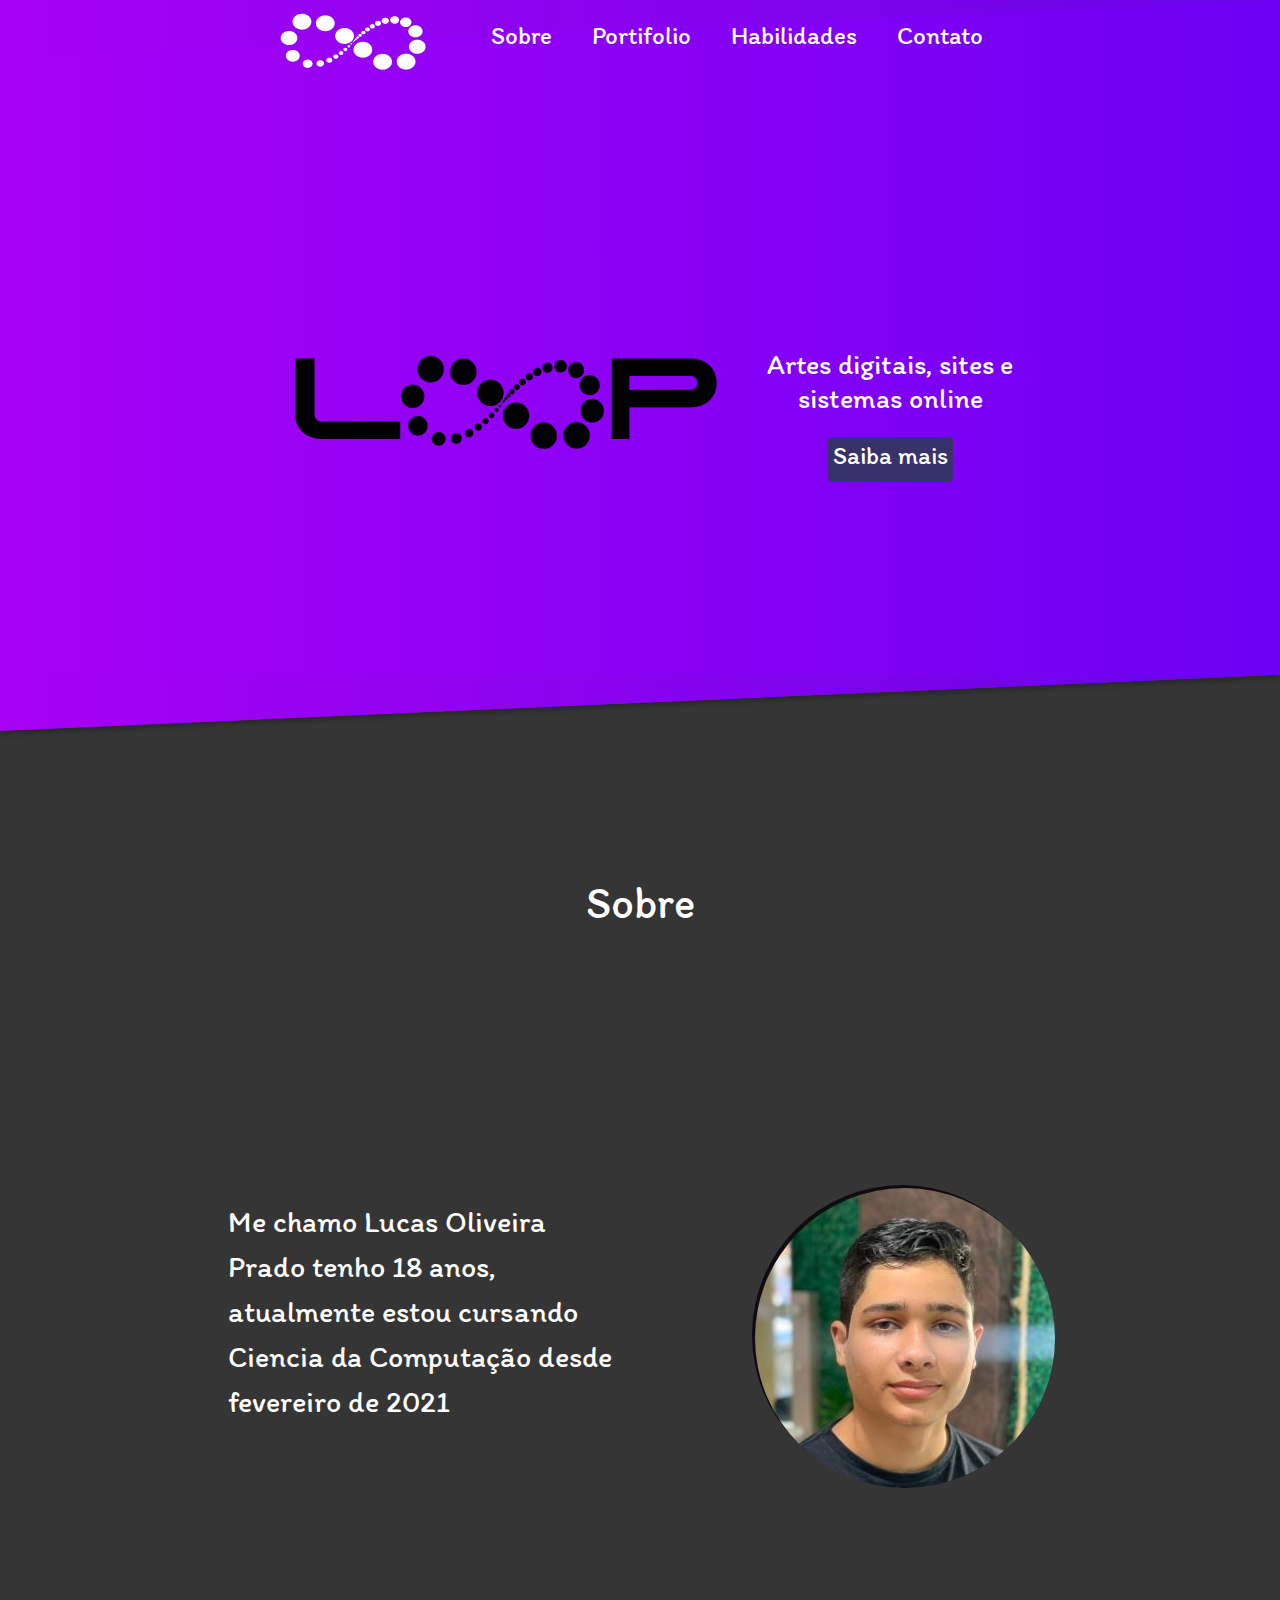
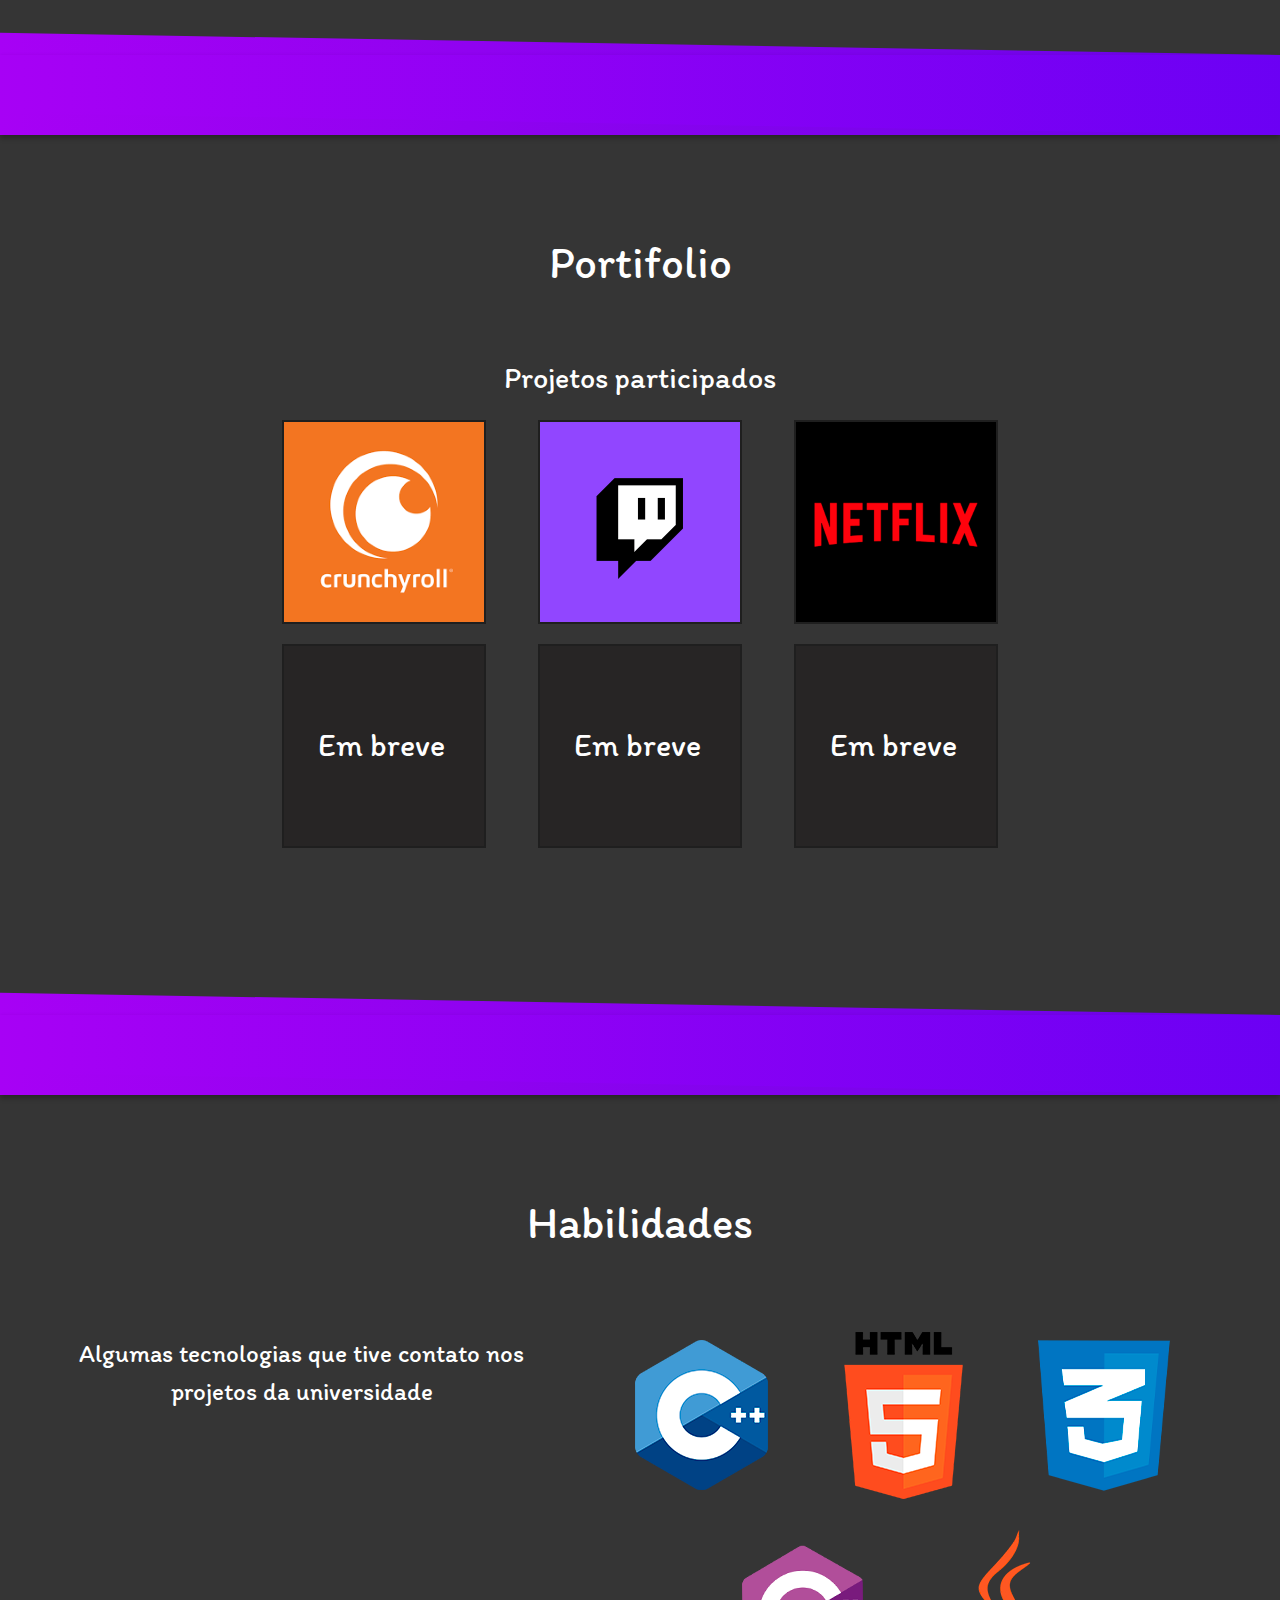
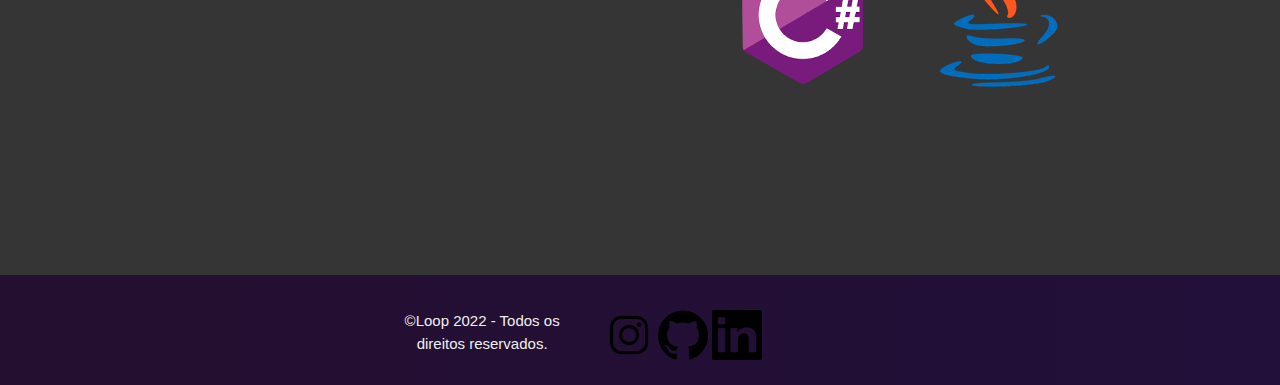
<file: index.html>
<!DOCTYPE html>
<html lang="pt-br">
<head>
    <meta charset="UTF-8">
    <meta http-equiv="X-UA-Compatible" content="IE=edge">
    <meta name="viewport" content="width=device-width, initial-scale=1.0">
    <link rel="stylesheet" type="text/css" href="style.css">
    <link rel="stylesheet" href="bootstrap-5.2.1-dist/css/bootstrap.min.css">
    <link rel="stylesheet" href="bootstrap-5.2.1-dist/js/bootstrap.min.js">
    
    <title></title>
</head>
<body>
    <div id="tudo">
        <div id="cabecalho">
            <div id="cabecalhoCima">
                <div id="icone">
                    <img src="imagem/icone.png" alt="icone">
                </div>
                <div id="secoes">
                    <a href="#sobre"><h2>Sobre</h2></a>
                    <a href="#portifolio"><h2>Portifolio</h2></a>
                    <a href="#habilidades"><h2>Habilidades</h2></a>
                    <a href="#sobre"><h2>Contato</h2></a>
                </div>
            </div>
            <div id="cabecalhoCorpo">
                <div id="logo">
                    <img src="imagem/logo.png" alt="logo">
                </div>
                <div id="saibaMais">
                    <div id="saibaMaisTiulo">
                        <h3>Artes digitais, sites e sistemas online</h3>
                    </div>
                    <div id="saibaMaisButton">
                        <a href="#portifolio">Saiba mais</a>
                    </div>
                </div>
            </div>
        </div>

        <div id="rodapeCabecalho"></div>

        <div class="boxSecao" id="sobre">
            <div class="subTitulo">
                <h2>Sobre</h2>
            </div>
            <div id="conteudoSobre">
                <div id="paragrafoSobre">
                    <p>Me chamo Lucas Oliveira Prado tenho 18 anos, atualmente estou cursando Ciencia da Computação desde fevereiro de 2021</p>
                </div>
                <div id="fotoSobre">
                    <img src="imagem/foto.jpg" alt="foto">
                </div>
            </div>
        </div>

        <div class="divisao" id="divisao"></div>

        <div class="divisao" id="divisaoInclinada"></div>

        <div class="boxSecao" id="portifolio">
            <div class="subTitulo">
                <h2>Portifolio</h2>
            </div>
            <div id="paragrafoPortifolio">
                <p>Projetos participados</p>
            </div>
            <div id="conteudoPortifolio">
                <div class="projeto">
                    <a href="https://www.crunchyroll.com" target="_blank"><img src="imagem/crunchroll.png" alt="crunchroll"></a>
                </div>
                <div class="projeto">
                    <a href="https://www.twitch.tv/" target="_blank"><img src="imagem/twitch.png" alt="twitch"></a>
                </div>
                <div class="projeto">
                    <a href="https://www.netflix.com" target="_blank"><img src="imagem/netflix.png" alt="netflix"></a>
                </div>
            </div>
            <div id="marginPortifolio"></div>
            <div id="conteudoPortifolio">
                <div class="projeto">
                    <h2>Em breve</h2>
                </div>
                <div class="projeto">
                    <h2>Em breve</h2>
                </div>
                <div class="projeto">
                    <h2>Em breve</h2>
                </div>
            </div>

        </div>

        <div class="divisao" id="divisao"></div>

        <div class="divisao" id="divisaoInclinada"></div>

        <div class="boxSecao">
            <div class="subTitulo">
                <h2>Habilidades</h2>
            </div>
            <div id="habilidades">
                <div id="paragrafoHabilidade">
                    <p>Algumas tecnologias que tive contato nos projetos da universidade</p>
                </div>
                <div id="tecnologias">
                    <div id="conteudoHabilidadesCima">
                        <div class="habilidade">
                            <img src="imagem/c++.png" alt="c++">
                        </div>
                        <div class="habilidade">
                            <img src="imagem/html.png" alt="html">
                        </div>
                        <div class="habilidade">
                            <img src="imagem/css.png" alt="css">
                        </div>
                    </div>
                    <div id="conteudoHabilidadesBaixo">
                        <div class="habilidade">
                            <img src="imagem/c.png" alt="c#">
                        </div>
                        <div class="habilidade">
                            <img src="imagem/java.png" alt="java">
                        </div>
                    </div>
                </div>
            </div>
        </div>
        <div id="margemRodape"></div>
        <div id="rodape">
            <div id="rodapeMeio">
                <div id="direitos"> 
                    ©Loop 2022 - Todos os direitos reservados.
                </div>
                <div id="contatos">
                    <img src="imagem/intagram.png" alt="" class="imagemContatos">
                    <img src="imagem/github.png" alt="" class="imagemContatos">
                    <img src="imagem/linkedin.png" alt="" class="imagemContatos">
                </div>
            </div>
        </div>
    </div>
</body>
</html>
</file>
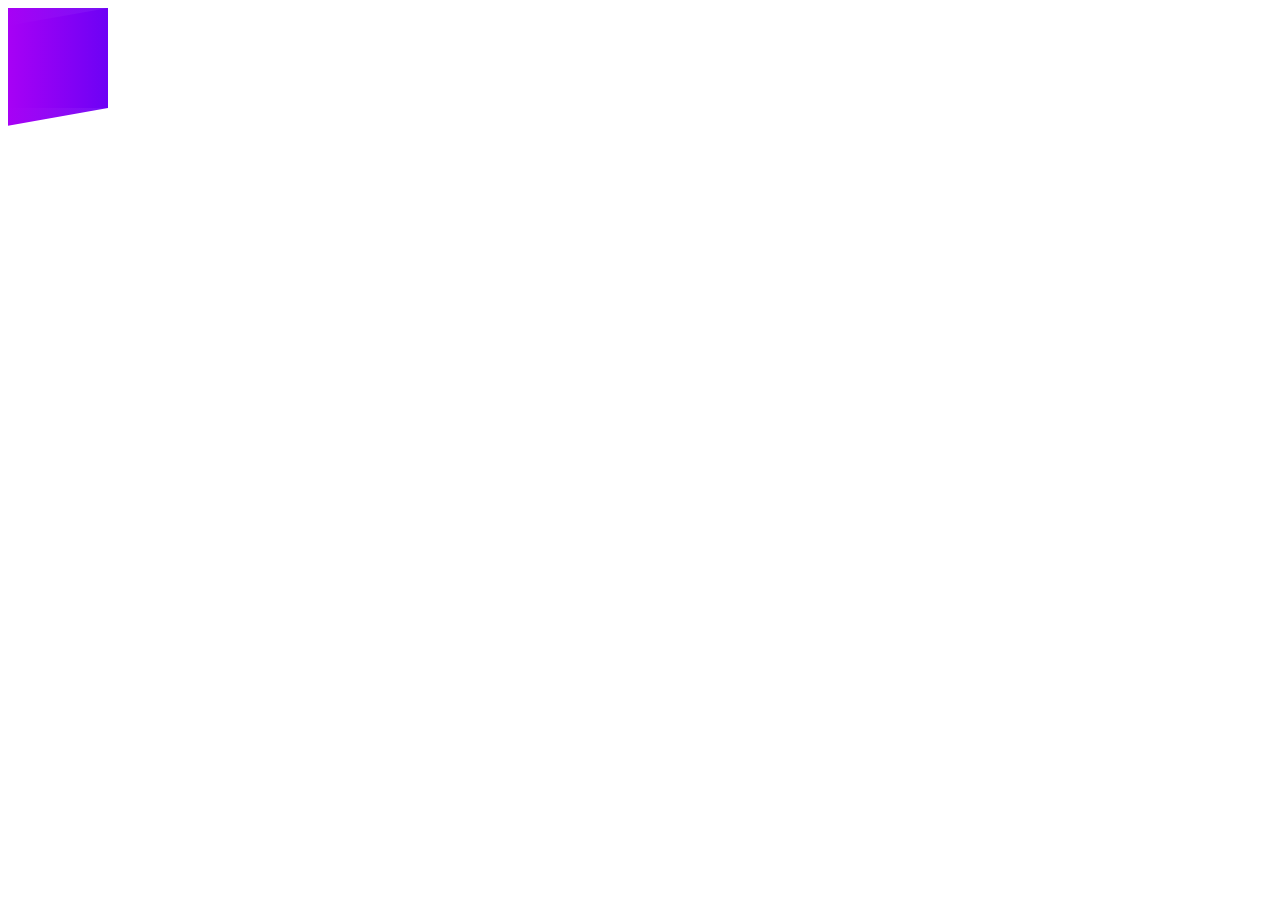
<file: teste.html>
<!DOCTYPE html>
<html lang="pt-br">
<head>
    <meta charset="UTF-8">
    <meta http-equiv="X-UA-Compatible" content="IE=edge">
    <meta name="viewport" content="width=device-width, initial-scale=1.0">
    <title>Document</title>
</head>
<style>
    #teste{
        position: absolute;
        width: 100px;
        height: 100px;
        background: linear-gradient(90deg, #A701F5 0%, rgba(108, 0, 245, 0.93) 100%);
        z-index: 1;
    }

    #teste1{
        position: relative;
        width: 100px;
        height: 100px;
        background: linear-gradient(90deg, #A701F5 0%, rgba(108, 0, 245, 0.93) 100%);
        z-index: -1;
        bottom: 0;
        transform: skewY(-10deg);
        transform-origin: 100%;
    }


</style>
<body>
    <div id="teste"></div>
    <div id="teste1"></div>
</body>
</html>
</file>
<file: style.css>
@font-face {
    font-family: 'Itim';
    src: url('font/Itim-Regular.ttf') format('truetype');
}

#tudo{
    position: absolute;
    background: #353535;
    z-index: -2;
}

* {
    margin: 0px;
    color: white;
    padding: 0px;
    font-family: 'itim', normal;
}

#cabecalho{
    width: 100%;
    height: 75vh;
    position: absolute;
    background: linear-gradient(90deg, #A701F5 0%, rgba(108, 0, 245, 0.93) 100%);
    z-index: 1;
}

#rodapeCabecalho{
    width: 100%;
    height: 75vh;
    position: relative;
    z-index: -1;
    background: linear-gradient(90deg, #A701F5 0%, rgba(108, 0, 245, 0.93) 100%);
    transform: skewY(-2.5deg);
    transform-origin: 100%;
    margin-bottom: 200px;
    box-shadow: 0px 3px 5px rgba(0, 0, 0, 0.267);
}

#cabecalhoCima{
    display: flex;
    width: 60%;
    height: 80px;
    margin: auto;
}

#icone{
    height: 80px;
    margin: auto;
}

#secoes{
    display: flex;
    margin: auto;
}

#secoes > a{
    text-decoration: none;
}

#secoes > a > h2 {
    font-weight: 50;
    font-size: 25px;
    line-height: 60px;
    margin: 20px;
    margin-top: 5px;
}

#secoes > a > h2:hover {
    color: #272525;
    transition: all 0.3s ease-in-out;
}

#cabecalhoCorpo{
    width: 60%;
    height: 100%;
    display: flex;
    margin: auto;
}

#logo{
    width: 500px;
    height: 500px;
    margin: auto;
}

#saibaMais{
    text-align: center;
    margin: auto;
    font-size: 30px;
}

#saibaMaisButton{
    margin: auto;
    margin-top: 15px;
    margin-bottom: 5px;
}

#saibaMaisButton > a{
    border-radius: 4px;
    display: inline-block;
    background: #37326A;
    text-decoration: none;
    width: 125px;
    height: 45px;
    color: white;
    font-size: 25px;
    margin-top: 5px;
}

#saibaMaisButton > a:hover{
    background: rgb(240, 238, 238);
    color: #272525;
    border: 2px solid #272525;
}

.boxSecao{
    margin-top: 200x;
    width: 100%;
    height: 680px;
}

.subTitulo{
    width: 100%;
    height: 60px;
    font-size: 200px;
    text-align: center;
    margin-bottom: 60px;
}

.subTitulo > h2{
    font-size: 45px;
}

#conteudoSobre{
    width: 100%;
    height: 100%;
    display: flex;
}

#paragrafoSobre{
    width: 30%;
    height: 40%;
    margin: auto;
    margin-right: 10%;
    font-size: 30px;
}

#paragrafoSobre > p{
    margin: auto;
}

#fotoSobre{
    margin: auto;
    margin-left: 1%;
    background-color: rgba(0, 0, 0, 0.642);
    border-radius: 180px;
    width: 300px;
    height: 300px;
    border: 3px solid rgba(14, 11, 19, 0.93);
}

#fotoSobre > img{
    border-radius: 180px;
}

.divisao{
    width: 100%;
    height: 80px;
    background: linear-gradient(90deg, #A701F5 0%, rgba(108, 0, 245, 0.93) 100%);;
    margin-top: 100px;
    margin-bottom: 100px;
}

#divisao{
    position: absolute;
    z-index: 1;
    box-shadow: 0px 3px 5px rgba(0, 0, 0, 0.288);
}

#divisaoInclinada{
    position: relative;
    z-index: -1;
    bottom: 0;
    transform: skewY(1deg);
    transform-origin: 100%;
}

.projeto{
    width: 204px;
    height: 204px;
    background-color: #272525;
    margin: auto;
    border: 2px solid rgb(31, 31, 31);
}

.projeto > h2 {
    margin-top: 40%;
    margin-left: 17%;
}

#conteudoPortifolio{
    width: 60%;
    display: flex;
    margin: auto;
}

#marginPortifolio{
    width: 60%;
    height: 20px;
}

#paragrafoPortifolio{
    text-align: center;
    margin-bottom: 20px;
}

#paragrafoPortifolio > p{
    font-size: 30px;
}

#conteudoHabilidadesCima{
    width: 600px;
    display: flex;
    margin: auto;
}

#conteudoHabilidadesBaixo{
    width: 400px;
    display: flex;
    margin: auto;
}

#tecnologias{
    width: 600px;
    text-align: center;
    height: 400px;
    margin: auto;
    margin-left: 0px;
}

.habilidade{
    width: 200px;
    height: 200px;
    margin: auto;
}

#paragrafoHabilidade{
    width: 50vh;
    margin: auto;
    margin-top: 20px;
    margin-right: 10pxpx;
    text-align: center;
}

#paragrafoHabilidade > p{
    font-size: 25px;
}

#habilidades{
    display: flex;
}

#rodape{
    width: 100%;
    height: 100px;
    background: linear-gradient(90deg, #250f30 0%, rgba(32, 13, 58, 0.93) 100%);
    display: flex;
}

#direitos{
    text-align: center;
    font-size: 15px;
    font-family: Arial, Helvetica, sans-serif;
    color: rgb(238, 238, 238);
}

#margemRodape{
    width: 100%;
    height: 10px;
    background: linear-gradient(90deg, #250f30 0%, rgba(32, 13, 58, 0.93) 100%);
}

#contatos{
    width: 50vh;
    height: 50px;
    margin-left: 30px;
}

#rodapeMeio{
    margin: auto;
    width: 500px;
    display: flex;
}

.imagemContatos{
    margin: auto;
}
</file>
